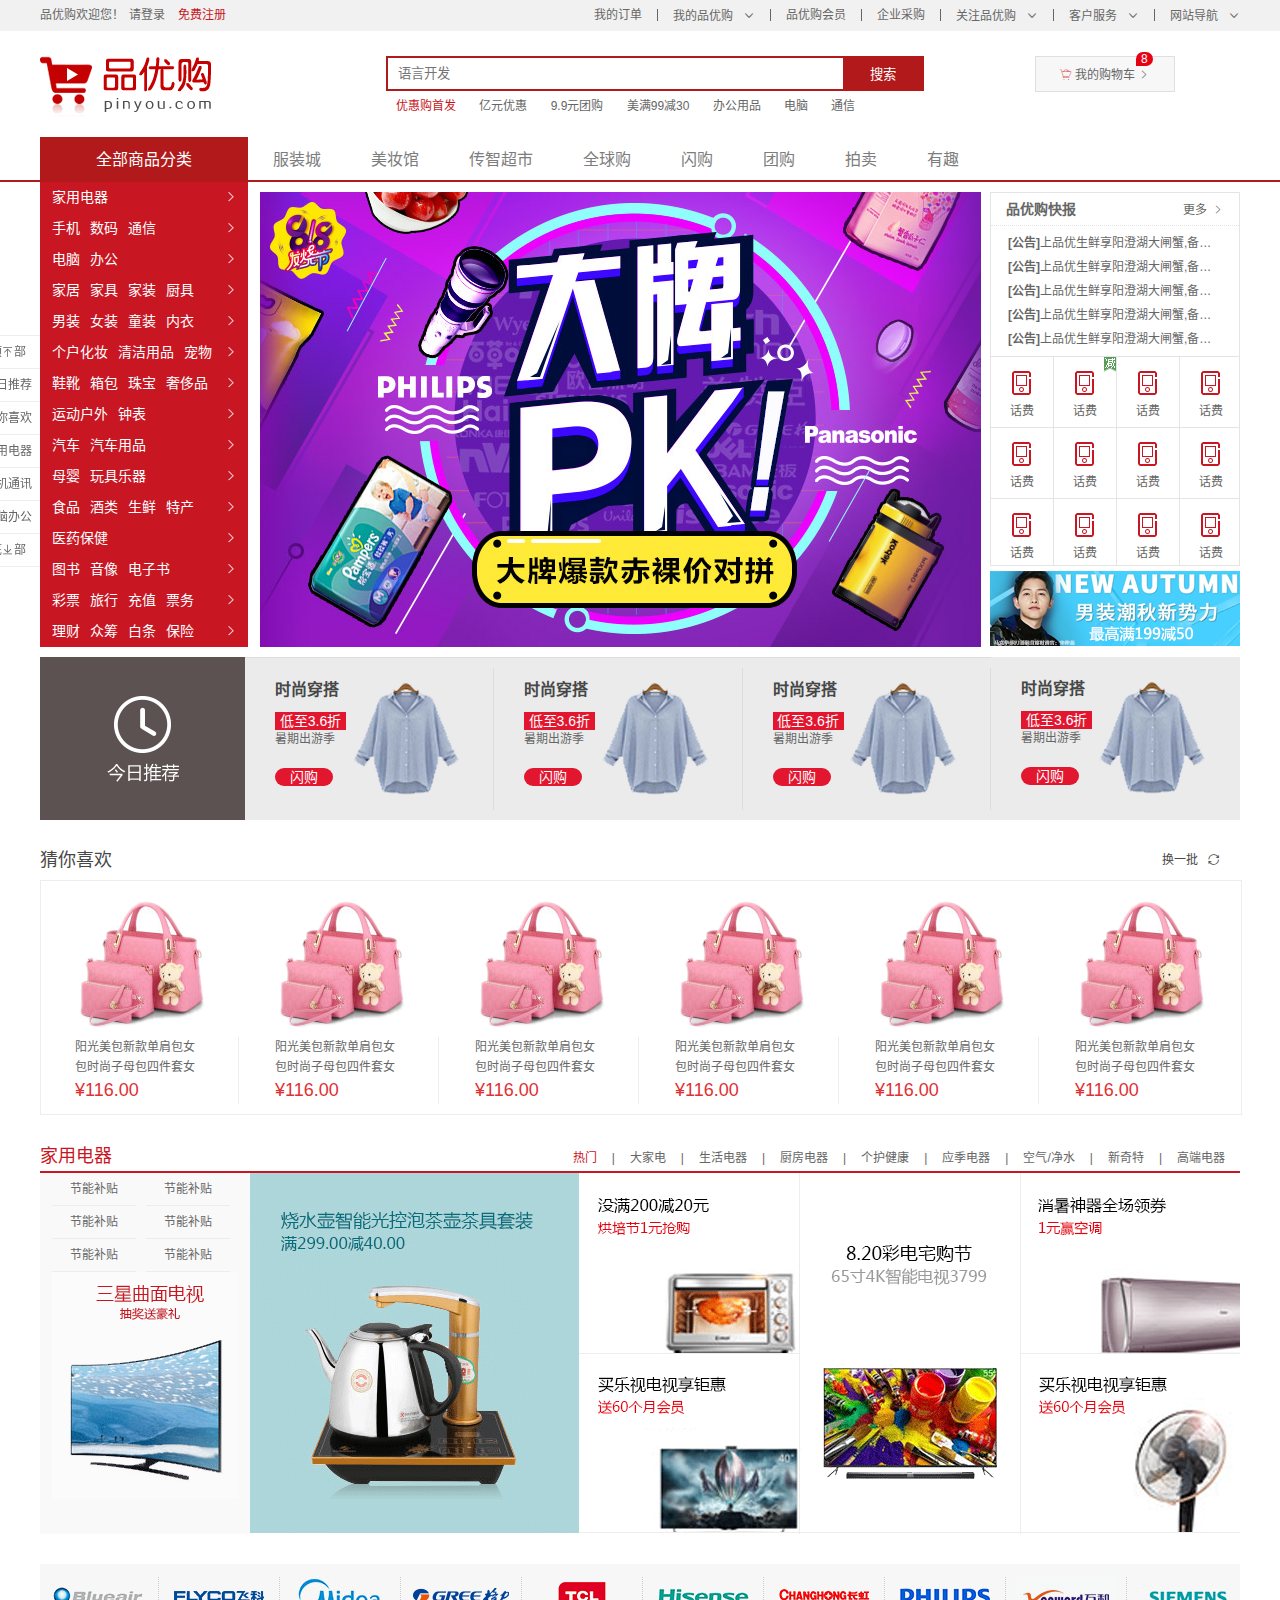
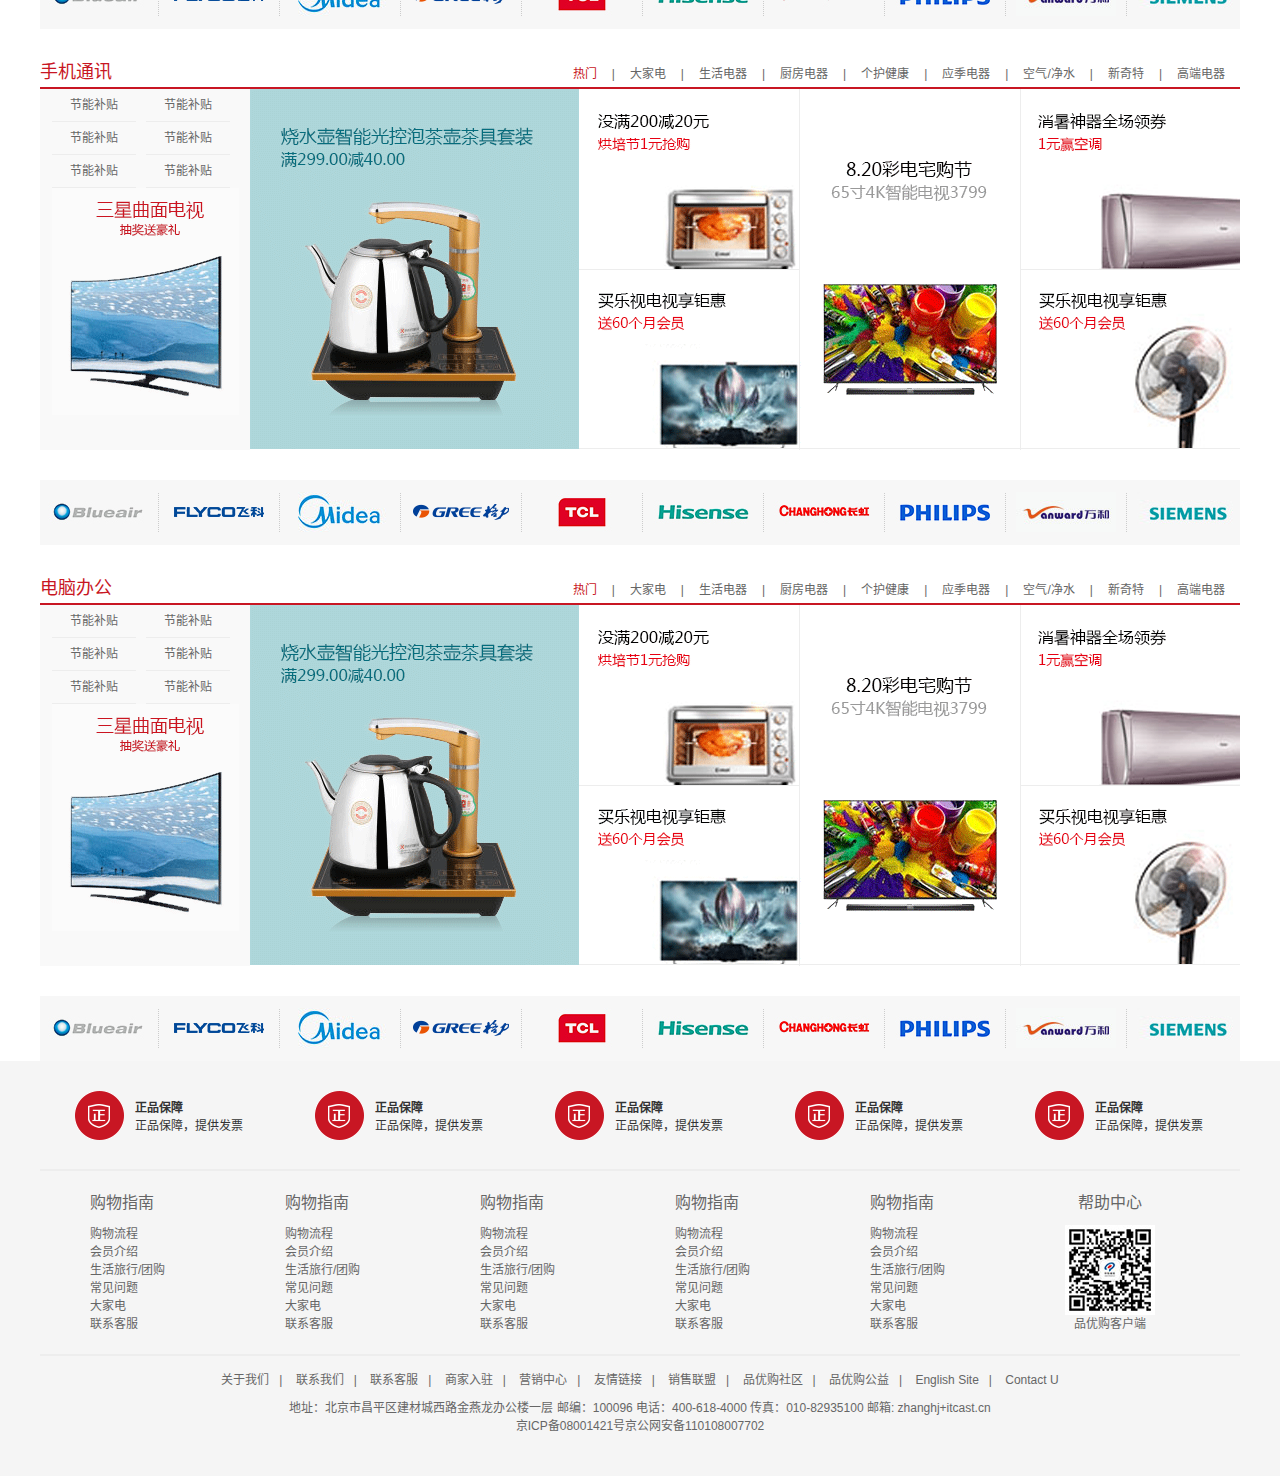
<file: shoping/index.html>
<!DOCTYPE html>
<html lang="zh-CN">

<head>
    <meta charset="UTF-8">
    <meta http-equiv="X-UA-Compatible" content="IE=edge">
    <meta name="viewport" content="width=device-width, initial-scale=1.0">
    <title>品优购商城-综合网购首选-正品低价、品质保障、配送及时、轻松购物！</title>
    <!-- 网站说明 -->
    <meta name="description"
        content="品优购商城-专业的综合网上购物商城,销售家电、数码通讯、电脑、家居百货、服装服饰、母婴、图书、食品等数万个品牌优质商品.便捷、诚信的服务，为您提供愉悦的网上购物体验!">
    <!-- 网站关键字 -->
    <meta name="keywords" content="网上购物,网上商城,手机,笔记本,电脑,MP3,CD,VCD,DV,相机,数码,配件,手表,存储卡,京东">
    <!-- 引入favicon图标 -->
    <link rel="shortcut icon" href="favicon.ico" />
    <!-- 引入初始化文件 -->
    <link rel="stylesheet" href="css/base.css">
    <!-- 引入相同css样式的文件 -->
    <link rel="stylesheet" href="css/common.css">
    <link rel="stylesheet" href="css/index.css">
</head>

<body id="dingbu">
    <!-- 快捷导航模块 start-->
    <section class="shortcut">
        <div class="w">
            <div class="fl">
                <ul>
                    <li>品优购欢迎您！</li>
                    <li>
                        <a href="#">请登录</a>
                        <a href="register.html" target="_blank" class="style_red">免费注册</a>
                    </li>
                </ul>
            </div>
            <div class="fr">
                <ul>
                    <li>我的订单</li>
                    <li></li>
                    <li class="arrow-icon">我的品优购</li>
                    <li></li>
                    <li>品优购会员</li>
                    <li></li>
                    <li>企业采购</li>
                    <li></li>
                    <li class="arrow-icon">关注品优购</li>
                    <li></li>
                    <li class="arrow-icon">客户服务</li>
                    <li></li>
                    <li class="arrow-icon"> 网站导航</li>

                </ul>
            </div>
        </div>
    </section>
    <!-- 快捷导航模块 end -->

    <!-- header模块 start-->
    <header class="header w">
        <!-- logo模块 -->
        <div class="logo">
            <h1>
                <a href="index.html" title="品优购商城">品优购商城</a>
            </h1>
        </div>
        <!-- search模块 -->
        <div class="search">
            <input type="search" name="" id="" placeholder="语言开发" autocomplete="off" autofocus="autofocus">
            <button>搜索</button>
        </div>
        <!-- hotwords模块 -->
        <div class="hotwords">
            <a href="#" class="style_red">优惠购首发</a>
            <a href="#">亿元优惠</a>
            <a href="#">9.9元团购</a>
            <a href="#">美满99减30</a>
            <a href="#">办公用品</a>
            <a href="#">电脑</a>
            <a href="#">通信</a>
        </div>
        <!-- 购物车shopcar模块 -->
        <div class="shopcar">
            我的购物车
            <i class="count">8</i>
        </div>
    </header>
    <!-- header模块 end -->

    <!-- nav模块start -->
    <nav class="nav">
        <div class="w">
            <div class="dropdown">
                <div class="dt">全部商品分类</div>
                <div class="dd">
                    <ul>
                        <li><a href="#">家用电器</a></li>
                        <li><a href="list.html" target="_blank"> 手机</a><a href="#">数码</a><a href="#">通信</a></li>
                        <li><a href="#"> 电脑</a><a href="#">办公</a></li>
                        <li><a href="#"> 家居</a><a href="#">家具</a><a href="#">家装</a><a href="#">厨具</a></li>
                        <li><a href="#"> 男装</a><a href="#">女装</a><a href="#">童装</a><a href="#">内衣</a></li>
                        <li><a href="#"> 个户化妆</a><a href="#">清洁用品</a><a href="#">宠物</a></li>
                        <li><a href="#"> 鞋靴</a><a href="#">箱包</a><a href="#">珠宝</a><a href="#">奢侈品</a></li>
                        <li><a href="#"> 运动户外</a><a href="#">钟表</a></li>
                        <li><a href="#"> 汽车</a><a href="#">汽车用品</a></li>
                        <li><a href="#"> 母婴</a><a href="#">玩具乐器</a></li>
                        <li><a href="#"> 食品</a><a href="#">酒类</a><a href="#">生鲜</a><a href="#">特产</a></li>
                        <li><a href="#"> 医药保健</a></li>
                        <li><a href="#"> 图书</a><a href="#">音像</a><a href="#">电子书</a></li>
                        <li><a href="#"> 彩票</a><a href="#">旅行</a><a href="#">充值</a><a href="#">票务</a></li>
                        <li><a href="#"> 理财</a><a href="#">众筹</a><a href="#">白条</a><a href="#">保险</a></li>
                    </ul>
                </div>
            </div>
            <div class="navitems">
                <ul>
                    <li><a href="#">服装城</a></li>
                    <li><a href="#">美妆馆</a></li>
                    <li><a href="#">传智超市</a></li>
                    <li><a href="#">全球购</a></li>
                    <li><a href="#">闪购</a></li>
                    <li><a href="#">团购</a></li>
                    <li><a href="#">拍卖</a></li>
                    <li><a href="#">有趣</a></li>
                </ul>
            </div>
        </div>
    </nav>
    <!-- nav模块end -->

    <!-- 首页专有的模块 main start -->
    <div class="w">
        <div class="main">
            <div class="focus">
                <ul>
                    <li><img src="upload/focus1.png" alt=""></li>
                </ul>
            </div>
            <div class="newsflash">
                <div class="news">
                    <div class="news_hd">
                        <h5>品优购快报</h5>
                        <a href="#" class="more">更多</a>
                    </div>
                    <div class="news_bd">
                        <ul>
                            <li><a href="#"><strong>[公告]</strong>上品优生鲜享阳澄湖大闸蟹,备战开学季全民半价购数码</a></li>
                            <li><a href="#"><strong>[公告]</strong>上品优生鲜享阳澄湖大闸蟹,备战开学季全民半价购数码</a></li>
                            <li><a href="#"><strong>[公告]</strong>上品优生鲜享阳澄湖大闸蟹,备战开学季全民半价购数码</a></li>
                            <li><a href="#"><strong>[公告]</strong>上品优生鲜享阳澄湖大闸蟹,备战开学季全民半价购数码</a></li>
                            <li><a href="#"><strong>[公告]</strong>上品优生鲜享阳澄湖大闸蟹,备战开学季全民半价购数码</a></li>
                        </ul>
                    </div>
                </div>
                <div class="lifeservice">
                    <ul>
                        <li>
                            <i></i>
                            <p>话费</p>
                        </li>
                        <li> <i></i>
                            <p>话费</p>
                            <img src="images/jian.png" alt="">
                        </li>
                        <li> <i></i>
                            <p>话费</p>
                        </li>
                        <li> <i></i>
                            <p>话费</p>
                        </li>
                        <li> <i></i>
                            <p>话费</p>
                        </li>
                        <li> <i></i>
                            <p>话费</p>
                        </li>
                        <li> <i></i>
                            <p>话费</p>
                        </li>
                        <li> <i></i>
                            <p>话费</p>
                        </li>
                        <li> <i></i>
                            <p>话费</p>
                        </li>
                        <li> <i></i>
                            <p>话费</p>
                        </li>
                        <li> <i></i>
                            <p>话费</p>
                        </li>
                        <li> <i></i>
                            <p>话费</p>
                        </li>
                    </ul>
                </div>
                <div class="bargain">
                    <img src="upload/bargain.png" alt="">
                </div>
            </div>
        </div>
    </div>
    <!-- 首页专有的模块 main end -->

    <!-- 推荐模块 start -->
    <div class="w recom" id="tuijian">
        <div class="recom_hd"></div>
        <div class="recom_bd">
            <ul>
                <li>
                    <h4>时尚穿搭</h4>
                    <div class="a">低至3.6折</div>
                    <p>暑期出游季</p>
                    <div class="b">闪购</div>
                    <div class="c">
                        <img src="upload/recom_bd.png" alt="">
                    </div>
                </li>
                <li>
                    <h4>时尚穿搭</h4>
                    <div class="a">低至3.6折</div>
                    <p>暑期出游季</p>
                    <div class="b">闪购</div>
                    <div class="c">
                        <img src="upload/recom_bd.png" alt="">
                    </div>
                </li>
                <li>
                    <h4>时尚穿搭</h4>
                    <div class="a">低至3.6折</div>
                    <p>暑期出游季</p>
                    <div class="b">闪购</div>
                    <div class="c">
                        <img src="upload/recom_bd.png" alt="">
                    </div>
                </li>
                <li>
                    <h4>时尚穿搭</h4>
                    <div class="a">低至3.6折</div>
                    <p>暑期出游季</p>
                    <div class="b">闪购</div>
                    <div class="c">
                        <img src="upload/recom_bd.png" alt="">
                    </div>
                </li>
            </ul>
        </div>
    </div>
    <!-- 推荐模块 end -->

    <!-- 猜你喜欢 start -->
    <div class="w likes">
        <div class="likes_hd">
            <h4 id="xihuan-1">猜你喜欢</h4>
            <a href="#">换一批</a>
        </div>
        <div class="w likes_bd">
            <ul>
                <li>
                    <div class="like_bd-img">
                        <img src="upload/pinkbag.png" alt="">
                    </div>
                    <div class="like_bd-2">
                        <p>阳光美包新款单肩包女</p>
                        <p>包时尚子母包四件套女</p>
                        <i>¥116.00</i>
                    </div>
                </li>
                <li>
                    <div class="like_bd-img">
                        <img src="upload/pinkbag.png" alt="">
                    </div>
                    <div class="like_bd-2">
                        <p>阳光美包新款单肩包女</p>
                        <p>包时尚子母包四件套女</p>
                        <i>¥116.00</i>
                    </div>
                </li>
                <li>
                    <div class="like_bd-img">
                        <img src="upload/pinkbag.png" alt="">
                    </div>
                    <div class="like_bd-2">
                        <p>阳光美包新款单肩包女</p>
                        <p>包时尚子母包四件套女</p>
                        <i>¥116.00</i>
                    </div>
                </li>
                <li>
                    <div class="like_bd-img">
                        <img src="upload/pinkbag.png" alt="">
                    </div>
                    <div class="like_bd-2">
                        <p>阳光美包新款单肩包女</p>
                        <p>包时尚子母包四件套女</p>
                        <i>¥116.00</i>
                    </div>
                </li>
                <li>
                    <div class="like_bd-img">
                        <img src="upload/pinkbag.png" alt="">
                    </div>
                    <div class="like_bd-2">
                        <p>阳光美包新款单肩包女</p>
                        <p>包时尚子母包四件套女</p>
                        <i>¥116.00</i>
                    </div>
                </li>
                <li>
                    <div class="like_bd-img">
                        <img src="upload/pinkbag.png" alt="">
                    </div>
                    <div class="like_bd-2">
                        <p>阳光美包新款单肩包女</p>
                        <p>包时尚子母包四件套女</p>
                        <i>¥116.00</i>
                    </div>
                </li>
            </ul>
        </div>
    </div>
    <!-- 猜你喜欢 end -->

    <!-- 左侧栏 start -->
    <section class="left-sideba">
        <ul>
            <li>
                <a href="#dingbu">顶&#xe76c;部</a>
            </li>
            <li>
                <a href="#tuijian">今日推荐</a>
            </li>
            <li>
                <a href="#xihuan-1">猜你喜欢</a>
            </li>
            <li>
                <a href="#jiadian-2">家用电器</a>
            </li>
            <li>
                <a href="#shouji-3">手机通讯</a>
            </li>
            <li>
                <a href="#diannao-4">电脑办公</a>
            </li>
            <li>
                <a href="#dibu">底&#xe76a;部</a>
            </li>
        </ul>
    </section>
    <!-- 左侧栏 end -->

    <!-- 楼梯层模块 start -->
    <div class="floor">
        <!-- 一楼 -->
        <div class="w jiadian">
            <div class="box_hd">
                <h4 id="jiadian-2">家用电器</h4>
                <div class="tab_list">
                    <ul>
                        <li><a href="#" class="style_red">热门</a>|</li>
                        <li><a href="#">大家电</a>|</li>
                        <li><a href="#">生活电器</a>|</li>
                        <li><a href="#"> 厨房电器</a>|</li>
                        <li><a href="#">个护健康</a>|</li>
                        <li><a href="#">应季电器</a>|</li>
                        <li><a href="#">空气/净水</a>|</li>
                        <li><a href="#">新奇特</a>|</li>
                        <li><a href="#">高端电器</a></li>
                    </ul>
                </div>
            </div>
            <div class="box_bd">
                <div class="tab_content">
                    <div class="tab_list_item">
                        <div class="col_210">
                            <ul>
                                <li>
                                    <a href="#">节能补贴</a>
                                </li>
                                <li>
                                    <a href="#">节能补贴</a>
                                </li>
                                <li>
                                    <a href="#">节能补贴</a>
                                </li>
                                <li>
                                    <a href="#">节能补贴</a>
                                </li>
                                <li>
                                    <a href="#">节能补贴</a>
                                </li>
                                <li>
                                    <a href="#">节能补贴</a>
                                </li>
                            </ul>
                            <a href="#">
                                <a href="#"><img src="upload/floor-1-1.png" alt=""></a>
                            </a>
                        </div>
                        <div class="col_329">
                            <a href="#"><img src="upload/floor-1-b01.png" alt=""></a>
                        </div>
                        <div class="col_221">
                            <a href="#"><img src="upload/floor-1-2.png" alt=""></a>
                            <a href="#"><img src="upload/floor-1-3.png" alt=""></a>
                        </div>
                        <div class="col_221">
                            <a href="#"><img src="upload/floor-1-4.png" alt=""></a>
                        </div>
                        <div class="col_219">
                            <a href="#"><img src="upload/floor-1-5.png" alt=""></a>
                            <a href="#"><img src="upload/floor-1-6.png" alt=""></a>
                        </div>
                    </div>
                </div>
            </div>
        </div>
        <div class="w jiadian-type">
            <div class="type-bd">
                <img src="upload/jiadian_type.png" alt="">
            </div>
        </div>
        <!-- 二楼 -->
        <div class="w shouji">
            <div class="box_hd">
                <h4 id="shouji-3">手机通讯</h4>
                <div class="tab_list">
                    <ul>
                        <li><a href="#" class="style_red">热门</a>|</li>
                        <li><a href="#">大家电</a>|</li>
                        <li><a href="#">生活电器</a>|</li>
                        <li><a href="#"> 厨房电器</a>|</li>
                        <li><a href="#">个护健康</a>|</li>
                        <li><a href="#">应季电器</a>|</li>
                        <li><a href="#">空气/净水</a>|</li>
                        <li><a href="#">新奇特</a>|</li>
                        <li><a href="#">高端电器</a></li>
                    </ul>
                </div>
            </div>
            <div class="box_bd">
                <div class="tab_content">
                    <div class="tab_list_item">
                        <div class="col_210">
                            <ul>
                                <li>
                                    <a href="#">节能补贴</a>
                                </li>
                                <li>
                                    <a href="#">节能补贴</a>
                                </li>
                                <li>
                                    <a href="#">节能补贴</a>
                                </li>
                                <li>
                                    <a href="#">节能补贴</a>
                                </li>
                                <li>
                                    <a href="#">节能补贴</a>
                                </li>
                                <li>
                                    <a href="#">节能补贴</a>
                                </li>
                            </ul>
                            <a href="#">
                                <a href="#"><img src="upload/floor-1-1.png" alt=""></a>
                            </a>
                        </div>
                        <div class="col_329">
                            <a href="#"><img src="upload/floor-1-b01.png" alt=""></a>
                        </div>
                        <div class="col_221">
                            <a href="#"><img src="upload/floor-1-2.png" alt=""></a>
                            <a href="#"><img src="upload/floor-1-3.png" alt=""></a>
                        </div>
                        <div class="col_221">
                            <a href="#"><img src="upload/floor-1-4.png" alt=""></a>
                        </div>
                        <div class="col_219">
                            <a href="#"><img src="upload/floor-1-5.png" alt=""></a>
                            <a href="#"><img src="upload/floor-1-6.png" alt=""></a>
                        </div>
                    </div>
                </div>
            </div>
        </div>
        <div class="w shouji-type">
            <div class="type-bd">
                <img src="upload/jiadian_type.png" alt="">
            </div>
        </div>
        <!-- 三楼 -->
        <div class="w diannao">
            <div class="box_hd">
                <h4 id="diannao-4">电脑办公</h4>
                <div class="tab_list">
                    <ul>
                        <li><a href="#" class="style_red">热门</a>|</li>
                        <li><a href="#">大家电</a>|</li>
                        <li><a href="#">生活电器</a>|</li>
                        <li><a href="#"> 厨房电器</a>|</li>
                        <li><a href="#">个护健康</a>|</li>
                        <li><a href="#">应季电器</a>|</li>
                        <li><a href="#">空气/净水</a>|</li>
                        <li><a href="#">新奇特</a>|</li>
                        <li><a href="#">高端电器</a></li>
                    </ul>
                </div>
            </div>
            <div class="box_bd">
                <div class="tab_content">
                    <div class="tab_list_item">
                        <div class="col_210">
                            <ul>
                                <li>
                                    <a href="#">节能补贴</a>
                                </li>
                                <li>
                                    <a href="#">节能补贴</a>
                                </li>
                                <li>
                                    <a href="#">节能补贴</a>
                                </li>
                                <li>
                                    <a href="#">节能补贴</a>
                                </li>
                                <li>
                                    <a href="#">节能补贴</a>
                                </li>
                                <li>
                                    <a href="#">节能补贴</a>
                                </li>
                            </ul>
                            <a href="#">
                                <a href="#"><img src="upload/floor-1-1.png" alt=""></a>
                            </a>
                        </div>
                        <div class="col_329">
                            <a href="#"><img src="upload/floor-1-b01.png" alt=""></a>
                        </div>
                        <div class="col_221">
                            <a href="#"><img src="upload/floor-1-2.png" alt=""></a>
                            <a href="#"><img src="upload/floor-1-3.png" alt=""></a>
                        </div>
                        <div class="col_221">
                            <a href="#"><img src="upload/floor-1-4.png" alt=""></a>
                        </div>
                        <div class="col_219">
                            <a href="#"><img src="upload/floor-1-5.png" alt=""></a>
                            <a href="#"><img src="upload/floor-1-6.png" alt=""></a>
                        </div>
                    </div>
                </div>
            </div>
        </div>
        <div class="w diannao-type">
            <div class="type-bd">
                <img src="upload/jiadian_type.png" alt="">
            </div>
        </div>
    </div>
    <!-- 楼梯层模块 end -->

    <!-- footer底部模块start -->
    <footer class="footer" id="dibu">
        <div class="w">
            <div class="mod_servecie">
                <ul>
                    <li>
                        <h5></h5>
                        <div class="servecie_txt">
                            <h4>正品保障</h4>
                            <p>正品保障，提供发票</p>
                        </div>
                    </li>
                    <li>
                        <h5></h5>
                        <div class="servecie_txt">
                            <h4>正品保障</h4>
                            <p>正品保障，提供发票</p>
                        </div>
                    </li>
                    <li>
                        <h5></h5>
                        <div class="servecie_txt">
                            <h4>正品保障</h4>
                            <p>正品保障，提供发票</p>
                        </div>
                    </li>
                    <li>
                        <h5></h5>
                        <div class="servecie_txt">
                            <h4>正品保障</h4>
                            <p>正品保障，提供发票</p>
                        </div>
                    </li>
                    <li>
                        <h5></h5>
                        <div class="servecie_txt">
                            <h4>正品保障</h4>
                            <p>正品保障，提供发票</p>
                        </div>
                    </li>
                </ul>
            </div>
            <div class="mod_help">
                <dl>
                    <dt>购物指南</dt>
                    <dd><a href="#">购物流程</a></dd>
                    <dd><a href="#"> 会员介绍</a></dd>
                    <dd><a href="#"> 生活旅行/团购</a></dd>
                    <dd><a href="#"> 常见问题</a></dd>
                    <dd><a href="#"> 大家电</a></dd>
                    <dd><a href="#"> 联系客服</a></dd>
                </dl>
                <dl>
                    <dt>购物指南</dt>
                    <dd><a href="#">购物流程</a></dd>
                    <dd><a href="#"> 会员介绍</a></dd>
                    <dd><a href="#"> 生活旅行/团购</a></dd>
                    <dd><a href="#"> 常见问题</a></dd>
                    <dd><a href="#"> 大家电</a></dd>
                    <dd><a href="#"> 联系客服</a></dd>
                </dl>
                <dl>
                    <dt>购物指南</dt>
                    <dd><a href="#">购物流程</a></dd>
                    <dd><a href="#"> 会员介绍</a></dd>
                    <dd><a href="#"> 生活旅行/团购</a></dd>
                    <dd><a href="#"> 常见问题</a></dd>
                    <dd><a href="#"> 大家电</a></dd>
                    <dd><a href="#"> 联系客服</a></dd>
                </dl>
                <dl>
                    <dt>购物指南</dt>
                    <dd><a href="#">购物流程</a></dd>
                    <dd><a href="#"> 会员介绍</a></dd>
                    <dd><a href="#"> 生活旅行/团购</a></dd>
                    <dd><a href="#"> 常见问题</a></dd>
                    <dd><a href="#"> 大家电</a></dd>
                    <dd><a href="#"> 联系客服</a></dd>
                </dl>
                <dl>
                    <dt>购物指南</dt>
                    <dd><a href="#">购物流程</a></dd>
                    <dd><a href="#"> 会员介绍</a></dd>
                    <dd><a href="#"> 生活旅行/团购</a></dd>
                    <dd><a href="#"> 常见问题</a></dd>
                    <dd><a href="#"> 大家电</a></dd>
                    <dd><a href="#"> 联系客服</a></dd>
                </dl>
                <dl>
                    <dt>帮助中心</dt>
                    <dd><img src="images/wx_cz.jpg" alt="">品优购客户端</dd>
                </dl>
            </div>
            <div class="mod_copyright">
                <div class="links">
                    <a href="#">关于我们</a>|
                    <a href="#">联系我们</a>|
                    <a href="#">联系客服</a>|
                    <a href="#">商家入驻</a>|
                    <a href="#">营销中心</a>|
                    <a href="#">友情链接</a>|
                    <a href="#">销售联盟</a>|
                    <a href="#">品优购社区</a>|
                    <a href="#">品优购公益</a>|
                    <a href="#">English Site</a>|
                    <a href="#"> Contact U </a>
                </div>
                <div class="copyright">
                    地址：北京市昌平区建材城西路金燕龙办公楼一层 邮编：100096 电话：400-618-4000 传真：010-82935100 邮箱: zhanghj+itcast.cn<br />
                    京ICP备08001421号京公网安备110108007702

                </div>
            </div>
        </div>
    </footer>
    <!-- footer底部模块end -->

</body>

</html>
</file>
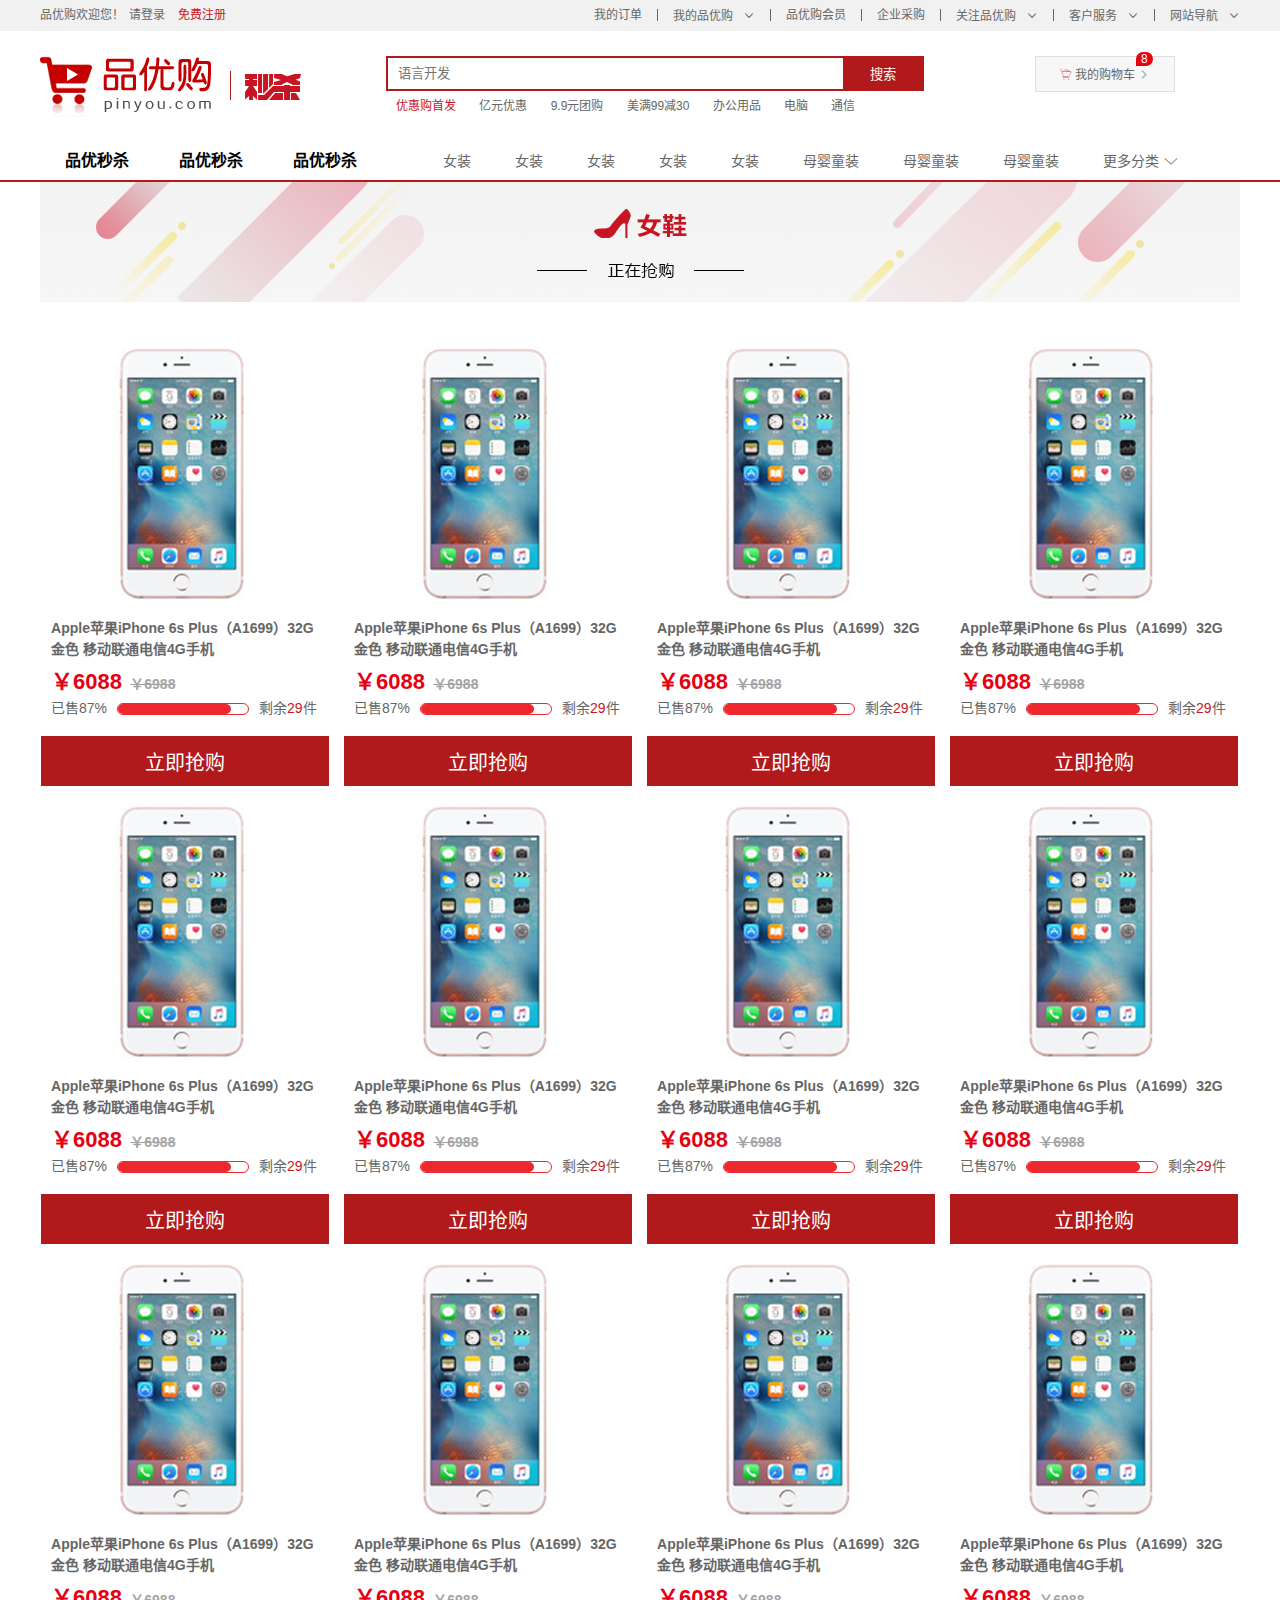
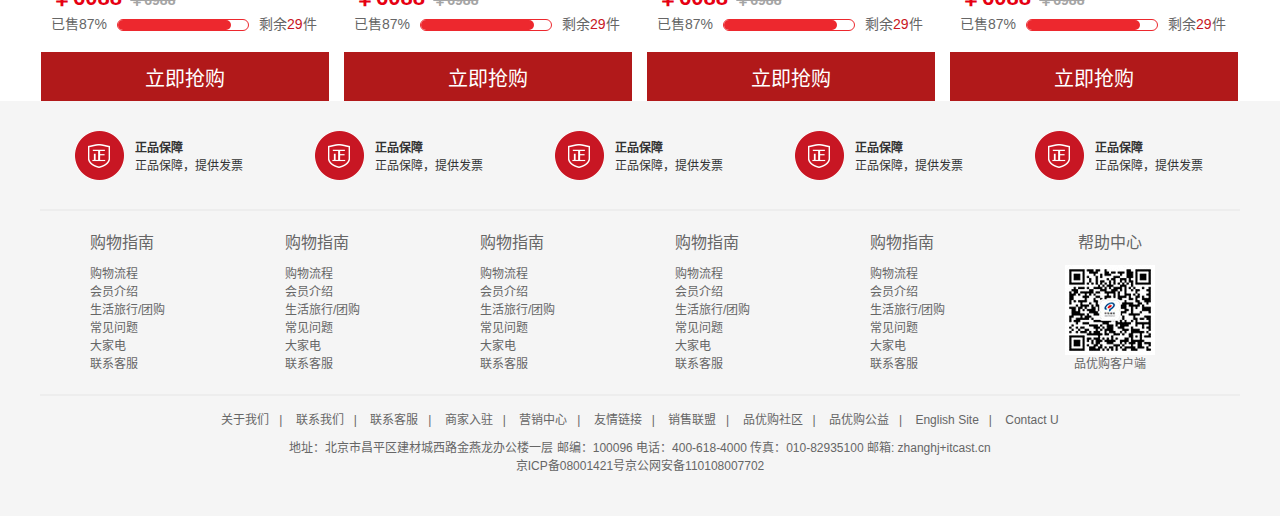
<file: shoping/list.html>
<!DOCTYPE html>
<html lang="zh-CN">

<head>
    <meta charset="UTF-8">
    <meta http-equiv="X-UA-Compatible" content="IE=edge">
    <meta name="viewport" content="width=device-width, initial-scale=1.0">
    <title>列表页-综合网购首选-正品低价、品质保障、配送及时、轻松购物！</title>
    <!-- 网站说明 -->
    <meta name="description"
        content="品优购商城-专业的综合网上购物商城,销售家电、数码通讯、电脑、家居百货、服装服饰、母婴、图书、食品等数万个品牌优质商品.便捷、诚信的服务，为您提供愉悦的网上购物体验!">
    <!-- 网站关键字 -->
    <meta name="keywords" content="网上购物,网上商城,手机,笔记本,电脑,MP3,CD,VCD,DV,相机,数码,配件,手表,存储卡,京东">
    <!-- 引入favicon图标 -->
    <link rel="shortcut icon" href="favicon.ico" />
    <!-- 引入初始化文件 -->
    <link rel="stylesheet" href="css/base.css">
    <!-- 引入相同css样式的文件 -->
    <link rel="stylesheet" href="css/common.css">
    <!-- 引入专有list文件 -->
    <link rel="stylesheet" href="css/list.css">
</head>

<body>
    <!-- 快捷导航模块 start-->
    <section class="shortcut">
        <div class="w">
            <div class="fl">
                <ul>
                    <li>品优购欢迎您！</li>
                    <li>
                        <a href="#">请登录</a>
                        <a href="#" class="style_red">免费注册</a>
                    </li>
                </ul>
            </div>
            <div class="fr">
                <ul>
                    <li>我的订单</li>
                    <li></li>
                    <li class="arrow-icon">我的品优购</li>
                    <li></li>
                    <li>品优购会员</li>
                    <li></li>
                    <li>企业采购</li>
                    <li></li>
                    <li class="arrow-icon">关注品优购</li>
                    <li></li>
                    <li class="arrow-icon">客户服务</li>
                    <li></li>
                    <li class="arrow-icon"> 网站导航</li>

                </ul>
            </div>
        </div>
    </section>
    <!-- 快捷导航模块 end -->

    <!-- header模块 start-->
    <header class="header w">
        <!-- logo模块 -->
        <div class="logo">
            <h1>
                <a href="index.html" title="品优购商城">品优购商城</a>
            </h1>
        </div>
        <!-- 秒杀模块 -->
        <div class="sk">
            <img src="images/sk.png" alt="">
        </div>
        <!-- search模块 -->
        <div class="search">
            <input type="search" name="" id="" placeholder="语言开发" autocomplete="off" autofocus="autofocus">
            <button>搜索</button>
        </div>
        <!-- hotwords模块 -->
        <div class="hotwords">
            <a href="#" class="style_red">优惠购首发</a>
            <a href="#">亿元优惠</a>
            <a href="#">9.9元团购</a>
            <a href="#">美满99减30</a>
            <a href="#">办公用品</a>
            <a href="#">电脑</a>
            <a href="#">通信</a>
        </div>
        <!-- 购物车shopcar模块 -->
        <div class="shopcar">
            我的购物车
            <i class="count">8</i>
        </div>
    </header>
    <!-- header模块 end -->

    <!-- nav模块start -->
    <nav class="nav">
        <div class="w">
            <div class="sk_list">
                <ul>
                    <li><a href="#">品优秒杀</a></li>
                    <li><a href="#">品优秒杀</a></li>
                    <li><a href="#">品优秒杀</a></li>
                </ul>
            </div>
            <div class="sk_con">
                <ul>
                    <li><a href="#">女装</a></li>
                    <li><a href="#">女装</a></li>
                    <li><a href="#">女装</a></li>
                    <li><a href="#">女装</a></li>
                    <li><a href="#">女装</a></li>
                    <li><a href="#">母婴童装</a></li>
                    <li><a href="#">母婴童装</a></li>
                    <li><a href="#">母婴童装</a></li>
                    <li><a href="#">更多分类</a></li>
                </ul>
            </div>
        </div>
    </nav>
    <!-- nav模块end -->

    <!-- 列表页专有模块 start -->
    <div class="w sk_container">
        <div class="sk_hd">
            <img src="upload/bg_03.png" alt="">
        </div>
        <div class="sk_bd">
            <ul>
                <li>
                    <div class="apple_1"><img src="upload/apple.png" alt=""></div>
                    <div class="apple_bd">
                        <h3>Apple苹果iPhone 6s Plus（A1699）32G 金色 移动联通电信4G手机</h3>
                        <p>
                            <i>￥6088</i>
                            <span>￥6988</span>
                        </p>
                        <div>
                            已售87%<div class="apple_bd-1">
                                <div class="apple_bd-2"></div>
                            </div>剩余<span class="style_red">29</span>件
                        </div>
                    </div>
                    <button class="apple_bb">立即抢购</button>
                </li>
                <li>
                    <div class="apple_1"><img src="upload/apple.png" alt=""></div>
                    <div class="apple_bd">
                        <h3>Apple苹果iPhone 6s Plus（A1699）32G 金色 移动联通电信4G手机</h3>
                        <p>
                            <i>￥6088</i>
                            <span>￥6988</span>
                        </p>
                        <div>
                            已售87%<div class="apple_bd-1">
                                <div class="apple_bd-2"></div>
                            </div>剩余<span class="style_red">29</span>件
                        </div>
                    </div>
                    <button class="apple_bb">立即抢购</button>
                </li>
                <li>
                    <div class="apple_1"><img src="upload/apple.png" alt=""></div>
                    <div class="apple_bd">
                        <h3>Apple苹果iPhone 6s Plus（A1699）32G 金色 移动联通电信4G手机</h3>
                        <p>
                            <i>￥6088</i>
                            <span>￥6988</span>
                        </p>
                        <div>
                            已售87%<div class="apple_bd-1">
                                <div class="apple_bd-2"></div>
                            </div>剩余<span class="style_red">29</span>件
                        </div>
                    </div>
                    <button class="apple_bb">立即抢购</button>
                </li>
                <li>
                    <div class="apple_1"><img src="upload/apple.png" alt=""></div>
                    <div class="apple_bd">
                        <h3>Apple苹果iPhone 6s Plus（A1699）32G 金色 移动联通电信4G手机</h3>
                        <p>
                            <i>￥6088</i>
                            <span>￥6988</span>
                        </p>
                        <div>
                            已售87%<div class="apple_bd-1">
                                <div class="apple_bd-2"></div>
                            </div>剩余<span class="style_red">29</span>件
                        </div>
                    </div>
                    <button class="apple_bb">立即抢购</button>
                </li>
                <li>
                    <div class="apple_1"><img src="upload/apple.png" alt=""></div>
                    <div class="apple_bd">
                        <h3>Apple苹果iPhone 6s Plus（A1699）32G 金色 移动联通电信4G手机</h3>
                        <p>
                            <i>￥6088</i>
                            <span>￥6988</span>
                        </p>
                        <div>
                            已售87%<div class="apple_bd-1">
                                <div class="apple_bd-2"></div>
                            </div>剩余<span class="style_red">29</span>件
                        </div>
                    </div>
                    <button class="apple_bb">立即抢购</button>
                </li>
                <li>
                    <div class="apple_1"><img src="upload/apple.png" alt=""></div>
                    <div class="apple_bd">
                        <h3>Apple苹果iPhone 6s Plus（A1699）32G 金色 移动联通电信4G手机</h3>
                        <p>
                            <i>￥6088</i>
                            <span>￥6988</span>
                        </p>
                        <div>
                            已售87%<div class="apple_bd-1">
                                <div class="apple_bd-2"></div>
                            </div>剩余<span class="style_red">29</span>件
                        </div>
                    </div>
                    <button class="apple_bb">立即抢购</button>
                </li>
                <li>
                    <div class="apple_1"><img src="upload/apple.png" alt=""></div>
                    <div class="apple_bd">
                        <h3>Apple苹果iPhone 6s Plus（A1699）32G 金色 移动联通电信4G手机</h3>
                        <p>
                            <i>￥6088</i>
                            <span>￥6988</span>
                        </p>
                        <div>
                            已售87%<div class="apple_bd-1">
                                <div class="apple_bd-2"></div>
                            </div>剩余<span class="style_red">29</span>件
                        </div>
                    </div>
                    <button class="apple_bb">立即抢购</button>
                </li>
                <li>
                    <div class="apple_1"><img src="upload/apple.png" alt=""></div>
                    <div class="apple_bd">
                        <h3>Apple苹果iPhone 6s Plus（A1699）32G 金色 移动联通电信4G手机</h3>
                        <p>
                            <i>￥6088</i>
                            <span>￥6988</span>
                        </p>
                        <div>
                            已售87%<div class="apple_bd-1">
                                <div class="apple_bd-2"></div>
                            </div>剩余<span class="style_red">29</span>件
                        </div>
                    </div>
                    <button class="apple_bb">立即抢购</button>
                </li>
                <li>
                    <div class="apple_1"><img src="upload/apple.png" alt=""></div>
                    <div class="apple_bd">
                        <h3>Apple苹果iPhone 6s Plus（A1699）32G 金色 移动联通电信4G手机</h3>
                        <p>
                            <i>￥6088</i>
                            <span>￥6988</span>
                        </p>
                        <div>
                            已售87%<div class="apple_bd-1">
                                <div class="apple_bd-2"></div>
                            </div>剩余<span class="style_red">29</span>件
                        </div>
                    </div>
                    <button class="apple_bb">立即抢购</button>
                </li>
                <li>
                    <div class="apple_1"><img src="upload/apple.png" alt=""></div>
                    <div class="apple_bd">
                        <h3>Apple苹果iPhone 6s Plus（A1699）32G 金色 移动联通电信4G手机</h3>
                        <p>
                            <i>￥6088</i>
                            <span>￥6988</span>
                        </p>
                        <div>
                            已售87%<div class="apple_bd-1">
                                <div class="apple_bd-2"></div>
                            </div>剩余<span class="style_red">29</span>件
                        </div>
                    </div>
                    <button class="apple_bb">立即抢购</button>
                </li>
                <li>
                    <div class="apple_1"><img src="upload/apple.png" alt=""></div>
                    <div class="apple_bd">
                        <h3>Apple苹果iPhone 6s Plus（A1699）32G 金色 移动联通电信4G手机</h3>
                        <p>
                            <i>￥6088</i>
                            <span>￥6988</span>
                        </p>
                        <div>
                            已售87%<div class="apple_bd-1">
                                <div class="apple_bd-2"></div>
                            </div>剩余<span class="style_red">29</span>件
                        </div>
                    </div>
                    <button class="apple_bb">立即抢购</button>
                </li>
                <li>
                    <div class="apple_1"><img src="upload/apple.png" alt=""></div>
                    <div class="apple_bd">
                        <h3>Apple苹果iPhone 6s Plus（A1699）32G 金色 移动联通电信4G手机</h3>
                        <p>
                            <i>￥6088</i>
                            <span>￥6988</span>
                        </p>
                        <div>
                            已售87%<div class="apple_bd-1">
                                <div class="apple_bd-2"></div>
                            </div>剩余<span class="style_red">29</span>件
                        </div>
                    </div>
                    <button class="apple_bb">立即抢购</button>
                </li>
            </ul>
        </div>
    </div>
    <!-- 列表页专有模块 end -->

    <!-- footer底部模块start -->
    <footer class="footer" id="dibu">
        <div class="w">
            <div class="mod_servecie">
                <ul>
                    <li>
                        <h5></h5>
                        <div class="servecie_txt">
                            <h4>正品保障</h4>
                            <p>正品保障，提供发票</p>
                        </div>
                    </li>
                    <li>
                        <h5></h5>
                        <div class="servecie_txt">
                            <h4>正品保障</h4>
                            <p>正品保障，提供发票</p>
                        </div>
                    </li>
                    <li>
                        <h5></h5>
                        <div class="servecie_txt">
                            <h4>正品保障</h4>
                            <p>正品保障，提供发票</p>
                        </div>
                    </li>
                    <li>
                        <h5></h5>
                        <div class="servecie_txt">
                            <h4>正品保障</h4>
                            <p>正品保障，提供发票</p>
                        </div>
                    </li>
                    <li>
                        <h5></h5>
                        <div class="servecie_txt">
                            <h4>正品保障</h4>
                            <p>正品保障，提供发票</p>
                        </div>
                    </li>
                </ul>
            </div>
            <div class="mod_help">
                <dl>
                    <dt>购物指南</dt>
                    <dd><a href="#">购物流程</a></dd>
                    <dd><a href="#"> 会员介绍</a></dd>
                    <dd><a href="#"> 生活旅行/团购</a></dd>
                    <dd><a href="#"> 常见问题</a></dd>
                    <dd><a href="#"> 大家电</a></dd>
                    <dd><a href="#"> 联系客服</a></dd>
                </dl>
                <dl>
                    <dt>购物指南</dt>
                    <dd><a href="#">购物流程</a></dd>
                    <dd><a href="#"> 会员介绍</a></dd>
                    <dd><a href="#"> 生活旅行/团购</a></dd>
                    <dd><a href="#"> 常见问题</a></dd>
                    <dd><a href="#"> 大家电</a></dd>
                    <dd><a href="#"> 联系客服</a></dd>
                </dl>
                <dl>
                    <dt>购物指南</dt>
                    <dd><a href="#">购物流程</a></dd>
                    <dd><a href="#"> 会员介绍</a></dd>
                    <dd><a href="#"> 生活旅行/团购</a></dd>
                    <dd><a href="#"> 常见问题</a></dd>
                    <dd><a href="#"> 大家电</a></dd>
                    <dd><a href="#"> 联系客服</a></dd>
                </dl>
                <dl>
                    <dt>购物指南</dt>
                    <dd><a href="#">购物流程</a></dd>
                    <dd><a href="#"> 会员介绍</a></dd>
                    <dd><a href="#"> 生活旅行/团购</a></dd>
                    <dd><a href="#"> 常见问题</a></dd>
                    <dd><a href="#"> 大家电</a></dd>
                    <dd><a href="#"> 联系客服</a></dd>
                </dl>
                <dl>
                    <dt>购物指南</dt>
                    <dd><a href="#">购物流程</a></dd>
                    <dd><a href="#"> 会员介绍</a></dd>
                    <dd><a href="#"> 生活旅行/团购</a></dd>
                    <dd><a href="#"> 常见问题</a></dd>
                    <dd><a href="#"> 大家电</a></dd>
                    <dd><a href="#"> 联系客服</a></dd>
                </dl>
                <dl>
                    <dt>帮助中心</dt>
                    <dd><img src="images/wx_cz.jpg" alt="">品优购客户端</dd>
                </dl>
            </div>
            <div class="mod_copyright">
                <div class="links">
                    <a href="#">关于我们</a>|
                    <a href="#">联系我们</a>|
                    <a href="#">联系客服</a>|
                    <a href="#">商家入驻</a>|
                    <a href="#">营销中心</a>|
                    <a href="#">友情链接</a>|
                    <a href="#">销售联盟</a>|
                    <a href="#">品优购社区</a>|
                    <a href="#">品优购公益</a>|
                    <a href="#">English Site</a>|
                    <a href="#"> Contact U </a>
                </div>
                <div class="copyright">
                    地址：北京市昌平区建材城西路金燕龙办公楼一层 邮编：100096 电话：400-618-4000 传真：010-82935100 邮箱: zhanghj+itcast.cn<br />
                    京ICP备08001421号京公网安备110108007702

                </div>
            </div>
        </div>
    </footer>
    <!-- footer底部模块end -->
</body>

</html>
</file>
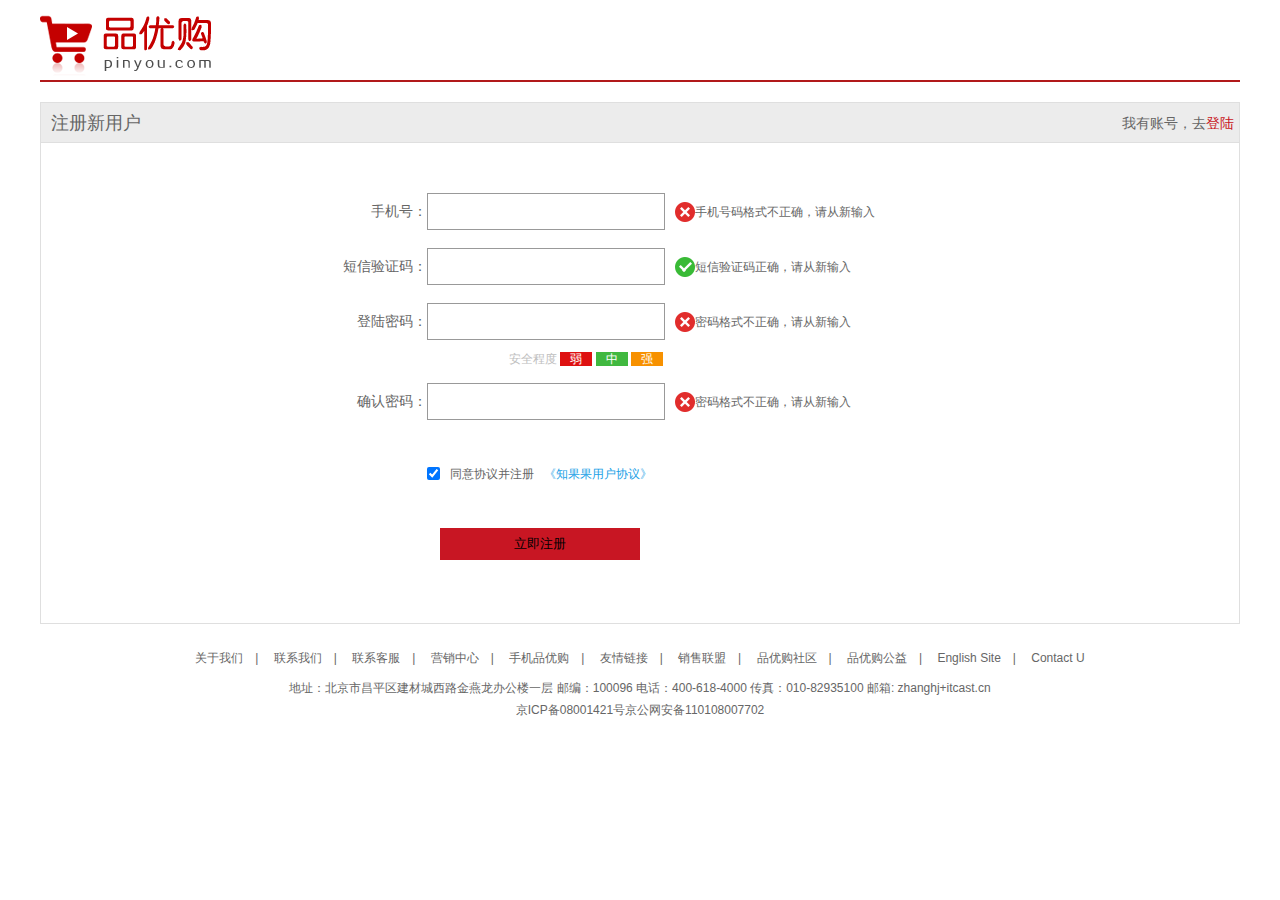
<file: shoping/register.html>
<!DOCTYPE html>
<html lang="en">
<head>
    <meta charset="UTF-8">
    <meta http-equiv="X-UA-Compatible" content="IE=edge">
    <meta name="viewport" content="width=device-width, initial-scale=1.0">
    <title>个人注册</title>
    <!-- 引入favicon图标 -->
    <link rel="shortcut icon" href="favicon.ico" />
    <!-- 引入基础样式 -->
    <link rel="stylesheet" href="css/base.css">
    <!-- 引入专有的注册样式 -->
    <link rel="stylesheet" href="css/register.css">

</head>
<body>
    <div class="w">
        <!-- 头 -->
        <header>
            <!-- logo部分 -->
            <div class="logo">
                <h1><a href="register.html" title="品优购">品优购</a></h1>
            </div>
        </header>
        <!-- 身 -->
        <div class="registerarea">
            <div class="registerarea_hd">
                <h2>注册新用户</h2>
                <div class="registerarea_hd-1">我有账号，去<span><a href="#">登陆</a></span></div>              
            </div>
            <div class="registerarea_bd">
                <div class="re_a">
                    <ul>
                        <li>
                            <label for="sjh">手机号：</label><input type="tel" class="kko" id="sjh"><span><i class="error"></i>手机号码格式不正确，请从新输入</span>
                        </li>
                        <li>
                            <label for="dxyzm">短信验证码：</label><input type="text" class="kko" id="dxyzm"><span><i class="success"></i>短信验证码正确，请从新输入</span>
                        </li>
                        <li>
                            <label for="dlmm">登陆密码：</label><input type="password" class="kko" id="dlmm"><span><i class="error"></i>密码格式不正确，请从新输入</span>
                        </li>
                        <li class="safe">安全程度 <em class="ruo">弱</em> <em class="zhong">中</em> <em class="qiang">强</em></li>
                        <li>
                            <label for="qrmm">确认密码：</label><input type="password" class="kko" id="qrmm"><span><i class="error"></i>密码格式不正确，请从新输入</span>
                        </li>
                        <li class="cbx">
                           <input type="checkbox" class="cbx_1" checked="checked">同意协议并注册<a href="#">《知果果用户协议》</a>
                        </li>
                        <li>
                           <input type="submit" class="sbt" value="立即注册">
                        </li>
                    </ul>
                </div>
            </div>
        </div>
        <!-- 尾 -->
        <footer>
            <div class="footer_hd">
                <a href="#">关于我们</a>|
                <a href="#">联系我们</a>|
                <a href="#">联系客服</a>|
                <a href="#">营销中心</a>|
                <a href="#">手机品优购</a>|
                <a href="#">友情链接</a>|
                <a href="#">销售联盟</a>|
                <a href="#">品优购社区</a>|
                <a href="#">品优购公益</a>|
                <a href="#">English Site</a>|
                <a href="#">Contact U</a>
                <p>地址：北京市昌平区建材城西路金燕龙办公楼一层 邮编：100096 电话：400-618-4000 传真：010-82935100 邮箱: zhanghj+itcast.cn<br />
                    京ICP备08001421号京公网安备110108007702
                    </p>
            </div>
        </footer>
    </div>
</body>
</html>
</file>
<file: shoping/css/base.css>
/* 把我们所有内外边距清零 */
* {
    margin: 0;
    padding: 0;
    /* css3盒子模型 */
    box-sizing: border-box;
}

/* 把倾斜的字变得不倾斜 */
em,
i {
    font-style: normal;
}

/* 去掉li的小圆点 */
li {
    list-style: none;
}

img {
    /* border: 0 照顾低版本浏览器  如果  图片外面包含了链接会有边框的问题 */
    border: 0;
    /* 取消图片地测有空白缝隙的问题，居中对齐 */
    vertical-align: middle;
}

/* 使按钮鼠标变成小手 */
button {
    cursor: pointer;
}

a {
    color: #666;
    /* 取消下划线 */
    text-decoration: none;
}

a:hover {
    color: #c81623;
}

button,
input {
    /* "\5B8B\4F53"是unicode编码字体，是宋体的意思 */
    font-family: Microsoft YaHei, Heiti SC, tahoma, arial, Hiragino Sans GB, "\5B8B\4F53",
    sans-serif;
    border: 0;
    outline: none;
}

body {
    /* 下面这段代码是css3的，作用是抗锯齿形  让文字显示的更加清晰 */
    -webkit-font-smoothing: antialiased;
    background-color: #fff;
    font: 12px/1.5 Microsoft YaHei, Heiti SC, tahoma, arial, Hiragino Sans GB, "\5B8B\4F53",
    sans-serif;
    color: #666;
}

.hide,
.none{
    display: none;
    /* 元素隐藏 */
}

/* 清除浮动 */
.clearfix::after{
    content: '.';
    display: block;
    height: 0;
    visibility: hidden;
    clear: both;
}
.clearfix{
    *zoom: 1;
}
</file>
<file: shoping/css/common.css>
/* 字体图标 */
@font-face {
    font-family: "iconfont";
    /* Project id 3600243 */
    src: url('../fonts/iconfont.woff2?t=1660920340058') format('woff2'),
        url('../fonts/iconfont.woff?t=1660920340058') format('woff'),
        url('../fonts/iconfont.ttf?t=1660920340058') format('truetype');
    font-family: "iconfont" !important;
    font-size: 12px;
    font-style: normal;
    -webkit-font-smoothing: antialiased;
    -moz-osx-font-smoothing: grayscale;
}
/* 版心 */
.w {
    width: 1200px;
    margin: 0 auto;
}

/* 快捷导航模块 */
.shortcut {
    height: 31px;
    line-height: 31px;
    background-color: #f1f1f1;
}

.style_red {
    color: #c81623;
}

.fl {
    float: left;
}

.fr {
    float: right;
}

.shortcut ul li {
    float: left;
}

.shortcut ul li a {
    padding: 5px;
}

.shortcut .fr ul li:nth-child(even) {
    width: 1px;
    height: 12px;
    background-color: #666666;
    margin: 9px 15px;
}

.arrow-icon::after {
    font-family: "iconfont" !important;
    content: '\e605';
    margin-left: 10px;
}
/* header模块 */
.header {
    position: relative;
    height: 106px;
}

.logo {
    position: absolute;
    top: 25px;
    width: 171px;
    height: 61px;
}

.logo a {
    display: block;
    width: 171px;
    height: 61px;
    /* 让文字隐藏 */
    font-size: 0;
    background: url(../images/logo.png) no-repeat;
}

.search {
    position: absolute;
    top: 25px;
    left: 346px;
    width: 538px;
    height: 35px;
    border: 2px solid #b1191a;
}

.search input {
    float: left;
    width: 455px;
    height: 100%;
    padding-left: 10px;
}

.search button {
    float: left;
    color: #fff;
    width: calc(100% - 455px);
    height: 100%;
    background-color: #b1191a;
}

.hotwords {
    position: absolute;
    top: 66px;
    left: 346px;
}

.hotwords a {
    margin: 0 10px;
}

.shopcar {
    position: absolute;
    top: 25px;
    right: 65px;
    width: 140px;
    height: 36px;
    color: #666666;
    text-align: center;
    line-height: 36px;
    border: 1px solid #dfdfdf;
    background-color: #f7f7f7;
}

.shopcar::before {
    font-family: "iconfont" !important;
    content: '\e87a';
    color: #da5555;
}

.shopcar::after {
    font-family: "iconfont" !important;
    content: '\e630';
}
.count{
    position: absolute;
    top: -5px;
    left: 100px;
    height: 14px;
    line-height: 14px;
    color: #fff;
    background-color: #e60012;
    padding: 0 5px;
    border-radius: 7px 7px 7px 0;
}
/* nav模块 */
.nav{
    height: 45px;
    line-height: 45px;
    border-bottom: 2px solid #b1191a;
}
.nav .dropdown{
    float: left;
    width: 208px;
    height: 45px;
    background-color: #b1191a;
}
.nav .dropdown .dt{
    width: 100%;
    height: 100%;
    font-size: 16px;
    color: #fff;
    text-align: center;
}
.nav .dropdown .dd{
    width: 208px;
    height: 465px;
    background-color: #c81623;
}
.nav .dropdown .dd ul li {
    position: relative;
    height: 31px;
    line-height: 31px;
    margin-left: 2px;
}
.nav .dropdown .dd ul li:hover{
    background-color: #fff;
}
.nav .dropdown .dd ul li a{
    font-size: 14px;
    color: #fff;
    margin-left: 10px;
}
.nav .dropdown .dd ul li:hover a{
    color: #c81623;
}
.nav .dropdown .dd ul li::after{
    font-family: "iconfont" !important;
    content: '\e630';
    position: absolute;
    top: 0;
    right: 10px;
    color: #fff;
    font-size: 14px;
}
.nav .navitems{
    float: left;
    height: 45px;
}
.nav .navitems ul li{
    float: left;
}
.nav .navitems ul li:hover a{
    color: #b1191a;
}
.nav .navitems ul li a{
    display: block;
    height: 45px;
    line-height: 45px;
    font-size: 16px;
    color: #7d7d7d;
    padding: 0 25px;
}
/* 底部footer模块 */
.footer{
    height: 415px;
    background-color: #f5f5f5;
    padding-top: 30px;
}
.mod_servecie{
    height: 80px;
    border-bottom: 2px solid #ededed;
}
.mod_servecie ul li{
    float: left;
    width: 240px;
    height: 50px;
    padding: 0 35px;
}
.mod_servecie ul li h5{
    float: left;
    width: 55px;
    height: 50px;
    background: url(../images/icons.png) no-repeat -253px -3px;
    margin-right: 5px;
}
.mod_servecie ul li .servecie_txt{
    color: #333333;
    padding-top: 8px;
}
.mod_help{
    height: 185px;
    border-bottom: 2px solid #ededed;
    padding-top: 20px;
    padding-left: 50px;
}
.mod_help dl{
    float: left;
    width: 195px;
}
.mod_help dl:last-child{
    width: 90px;
    text-align: center;
}
.mod_help dl dt{
    font-size: 16px;
    margin-bottom: 10px;
}
.mod_copyright{
    text-align: center;
    padding-top: 15px;
}
.links{
    margin-bottom: 10px;
}
.links a{
    margin: 0 10px;
}
</file>
<file: shoping/css/index.css>
.main {
    width: 980px;
    height: 455px;
    margin-left: 220px;
    margin-top: 10px;
}

.focus {
    float: left;
    width: 721px;
    height: 455px;
}

.newsflash {
    float: right;
    width: 250px;
    height: 455px;
}

.news {
    height: 165px;
    border: 1px solid #e4e4e4;
}

.news_hd {
    height: 33px;
    line-height: 33px;
    border-bottom: 1px dotted #e4e4e4;
    padding: 0 15px;
}

.news_hd h5 {
    float: left;
    font-size: 14px;
}

.news_hd .more {
    float: right;
    height: 33px;
    line-height: 33px;
}

.news_hd .more::after {
    font-family: "iconfont" !important;
    content: '\e630';
    margin-left: 5px;
}

.news_bd {
    padding: 5px 17px;
}

.news_bd ul li {
    height: 24px;
    line-height: 24px;
    white-space: nowrap;
    overflow: hidden;
    text-overflow: ellipsis;
}

.lifeservice {
    overflow: hidden;
    height: 209px;
    /* background-color: purple; */
    border: 1px solid #e4e4e4;
    border-top: 0;
}

.lifeservice ul {
    width: 252px;
}

.lifeservice ul li {
    position: relative;
    float: left;
    height: 71px;
    width: 63px;
    text-align: center;
    border-right: 1px solid #e4e4e4;
    border-bottom: 1px solid #e4e4e4;
    padding-top: 12px;

}

.lifeservice ul li i {
    display: inline-block;
    width: 24px;
    height: 28px;
    background: url(../images/icons.png) no-repeat -17px -14px;
}

.lifeservice ul li img {
    position: absolute;
    top: 0;
    right: 0;
}

.bargain {
    margin-top: 5px;
}

/* 推荐模块 */
.recom {
    height: 163px;
    background-color: pink;
    margin-top: 10px;
}

.recom_hd {
    float: left;
    width: 205px;
    height: 163px;
    background: #5c5251 url(../images/recom.png) no-repeat center;
}

.recom_bd ul li {
    position: relative;
    float: left;
    width: calc((1200px - 205px) / 4);
    height: 163px;
    background-color: #ebebeb;
    padding-top: 20px;
    padding-left: 30px;
    border-top: 1px solid #dddddd;
}

.recom_bd ul li:last-child {
    border: 0;
}

.recom_bd ul li:nth-child(-n+3)::after {
    content: ' ';
    position: absolute;
    top: 10px;
    right: 0;
    width: 1px;
    height: 142px;
    background-color: #dddddd;
}

.recom_bd ul li h4 {
    font-size: 16px;
    color: #474747;
    margin-bottom: 10px;
}

.recom_bd ul li .a {
    width: 71px;
    height: 18px;
    line-height: 18px;
    color: #fff;
    font-size: 14px;
    text-align: center;
    background-color: #e2162f;
}

.recom_bd ul li .b {
    width: 58px;
    height: 18px;
    line-height: 18px;
    color: #fff;
    font-size: 14px;
    text-align: center;
    background-color: #e2162f;
    border-radius: 18px;
    margin-top: 20px;
}

.recom_bd ul li .c {
    position: absolute;
    top: 25px;
    right: 35px;
}

/* 猜你喜欢模块 */
.likes {
    height: 273px;
    margin-top: 20px;
}

.likes .likes_hd {
    height: 40px;
    line-height: 40px;
}

.likes .likes_hd h4 {
    float: left;
    font-size: 18px;
    font-weight: 400;
    color: #484848;
}

.likes .likes_hd a {
    float: right;
    color: #484848;
}
.likes .likes_hd a::after {
    font-family: "iconfont" !important;
    content: '\e62e';
    margin: 0 20px 0 10px;
}
.likes .likes_bd{
    height: 233px;
    border: 1px solid #ededed;
    box-sizing: content-box;
}
.likes .likes_bd ul li{
    float: left;
    width: 200px;
    height: 231px;
    padding-top: 10px;
}
.likes .likes_bd ul li .like_bd-img{
    width: 160px;
    height: 141px;
    margin: 0 auto;
    margin-bottom: 5px;
}
.likes .likes_bd ul li .like_bd-2{
    margin-left: 34px;
    width: 164px;
    border-right: 1px solid #ededed;
}
.likes .likes_bd ul li:last-child .like_bd-2{
    border-right: 0;
}
.likes .likes_bd ul li .like_bd-2 p{
    height: 20px;
    line-height: 20px;
}
.likes .likes_bd ul li .like_bd-2 i{
    font-size: 18px;
    color: #df3033;
}
/* 楼梯层模块 */
.floor .w{
    margin-top: 30px;
}
.box_hd{
    height: 30px;
    border-bottom: 2px solid #c81623;
}
.box_hd h4{
    float: left;
    font-size: 18px;
    color: #c81623;
    font-weight: 400;
}
.tab_list{
    float: right;
}
.tab_list ul li{
    float: left;
    line-height: 30px;
    
}
.tab_list ul li a{
    padding: 0 15px;
}
.box_bd{
    height: 361px;
}
.tab_list_item>div{
    float: left;
    height: 361px;
}
.col_210{
    width: 210px;
    background-color: #f9f9f9;
    text-align: center;
}
.col_210 ul{
    padding-left: 12px;
}
.col_210 ul li{
    float: left;
    width: 84px;
    height: 33px;
    line-height: 32px;
    text-align: center;
    border-bottom: 1px solid #ededed;
    margin-right: 10px;
}
.col_329{
    width: 329px;
}
.col_221{
    width: 221px;
    border-right: 1px solid #ededed;
}
.col_221 a,
.col_219 a{
    display: block;
    border-bottom: 1px solid #ededed;
}
.col_219{
    width: 219px;
}
/* type */
.jiadian-type{
    height: 65px;
}
/* 左侧边栏 */
.left-sideba{
   position: fixed;
   top: 335px;
   right: 50%;
   margin-right: 600px;
   width: 65px;
}
.left-sideba ul li{
    border-bottom: 1px solid #ededed;
}
.left-sideba ul li a{
    display: block;
    height: 32px;
    line-height: 31px;
    text-align: center;
}
/* 下面代码是配合锚点链接过渡动画使用 */
body,
html{
    scroll-behavior: smooth;
}
.left-sideba ul li:hover{
    background-color: #c81623;
}
.left-sideba ul li:hover a{
    color: #fff;
}
.left-sideba ul li:first-child{
    border-top: 1px solid #ededed;
}
.left-sideba ul li{
    font-family: "iconfont" !important;
}
</file>
<file: shoping/css/list.css>
/* logo秒杀模块 */
.sk{
    position: absolute;
    top: 40px;
    left: 190px;
    border-left: 1px solid #b1191a;
    padding: 3px 0 0 14px;
}
/* nav模块专有模块 */
nav{
    overflow: hidden;
}
.sk_list{
    float: left;
}
.sk_list ul li{
    float: left;
}
.sk_list ul li a{
    display: block;
    line-height: 47px;
    color: #000000;
    font-size: 16px;
    font-weight: 700;
    padding: 0 25px;
}
.sk_con{
    float: right;
    margin-right: 62px;
}
.sk_con ul li{
    float: left;
}
.sk_con ul li a{
    display: block;
    line-height: 49px;
    font-size: 14px;
    padding-left: 44px;
}
.sk_con ul li:last-child a::after{
    content: '\e65e';
    font-family: "iconfont" !important;
    margin-left: 5px;
}
/* 列表专有模块 */
.sk_container .sk_bd{
    overflow: hidden;
    margin-top: 25px;
}
.sk_container .sk_bd ul li{
    float: left;
    width: 290px;
    height: 458px;
    margin-right: 13px;
    border: 1px solid transparent;
}
.sk_container .sk_bd ul li:hover{
    border: 1px solid red;
}
.sk_container .sk_bd ul li:nth-child(4n){
    margin-right: 0;
}
.sk_container .sk_bd ul li .apple_1{
    width: 283px;
    margin: 0 auto;
}
.sk_container .sk_bd ul li .apple_bd{
    padding-left: 10px;
}
.sk_container .sk_bd ul li .apple_bd p{
    font-weight: 700;
    margin-top: 5px;
}
.sk_container .sk_bd ul li .apple_bd p i{
    color: #e60012;
    font-size: 22px;
}
.sk_container .sk_bd ul li .apple_bd p span{
    font-size: 14px;
    color: #a4a4a4;
    margin-left: 5px;
    text-decoration: line-through;
}
.apple_bd>div{
    font-size: 14px;
}
.apple_bd-1{
    display: inline-block;
    width: 132px;
    height: 12px;
    border: 1px solid #ed282e;
    border-radius: 6px;
    vertical-align: middle;
    margin: 0 10px;
}
.apple_bd-2{
    width: 87%;
    height: 100%;
    background-color: #ed282e;
    border-radius: 6px;
    transition: width 1s ease 0.5s;
}
.apple_bd-1:hover .apple_bd-2{
    width: 100%;
}
.apple_bb{
    width: 100%;
    height: 50px;
    color: #ffff;
    font-size: 20px;
    background-color: #b1191a;
    margin-top: 17px;
}
</file>
<file: shoping/css/register.css>
.w{
    width: 1200px;
    margin: 0 auto;
}
.logo{
    height: 82px;
    padding-top: 15px;
    border-bottom: 2px solid #b1191a;
}
.logo h1 a{
    display: block;
    width: 171px;
    height: 61px;
    font-size: 0;
    background: url(../images/logo.png) no-repeat;
}
/* 身 */
.registerarea{
    margin-top: 20px;
    border: 1px solid #dfdfdf;
    height: 522px;
}
.registerarea_hd{
    height: 40px;
    background-color: #ececec;
    line-height: 40px;
    border-bottom: 1px solid #dfdfdf;
}
.registerarea_hd h2{
    float: left;
    font-size: 18px;
    margin-left: 10px;
    font-weight: 400;
}
.registerarea_hd .registerarea_hd-1{
    float: right;
    font-size: 14px;
    margin-right: 5px;
}
.registerarea_hd .registerarea_hd-1 span a{
    color: #c81623;
}
.re_a{
    width: 600px;
    margin: 50px auto 0;
}
.re_a ul li label{
    display: inline-block;
    width: 87px;
    text-align: right;
    font-size: 14px;
}
.re_a ul li{
    margin-bottom: 18px;
}
.re_a ul li .kko{
    width: 238px;
    height: 37px;
    border: 1px solid #999999;
}
.re_a ul li .error,
.success{
    display: inline-block;
    width: 20px;
    height: 20px;
    vertical-align: middle;
    margin-top: -2px;
    margin-left: 10px;
}
.re_a ul li .error{
    background: url(../images/error.png);
}
.re_a ul li .success{
    background: url(../images/success.png);
}
.re_a .safe{
    color: #bebebe;
    margin: -8px 0 15px 169px;
}
.re_a .safe em{
    color: #fff;
    padding: 0 10px;
}
.re_a .safe .ruo{
    background-color: #de1111;
}
.re_a .safe .zhong{
    background-color: #40b83f;
}
.re_a .safe .qiang{
    background-color: #f79100;
}
.re_a .cbx{
    margin: 45px 0 0 87px;
}
.re_a .cbx_1{
    vertical-align: middle;
    margin: -2px 10px 0 0;
}
.re_a .cbx a{
    margin-left: 10px;
    color: #1ba1e6;
}
.re_a .sbt{
    width: 200px;
    height: 32px;
    background-color: #c81623;
    margin: 45px 0 0 100px;
    cursor: pointer;
}
/* 尾 */
.footer_hd{
    text-align: center;
    padding-top: 25px;
}
.footer_hd a{
    margin: 0 12px;
}
.footer_hd p{
    margin-top: 10px;
    line-height: 22px;
}
</file>
